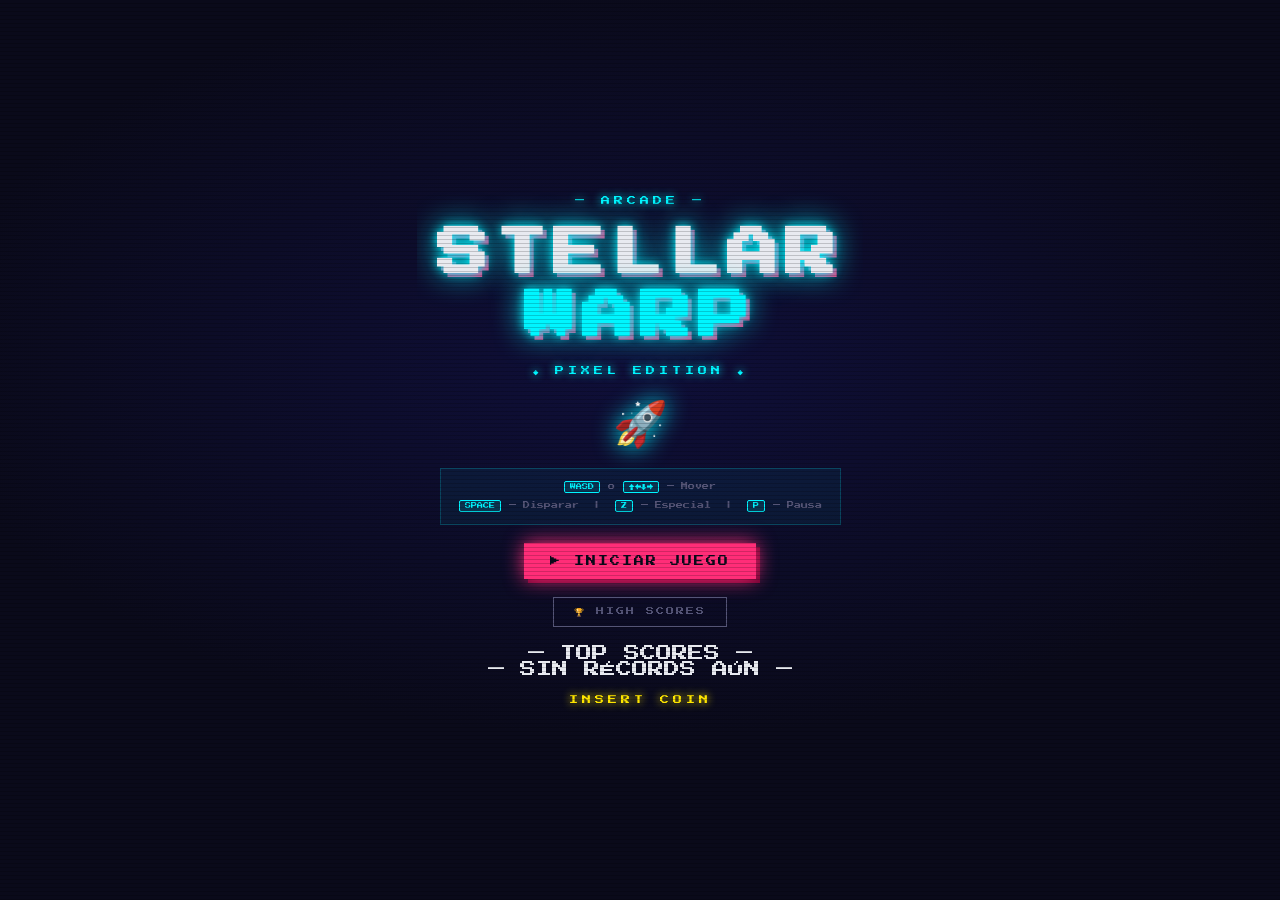
<file: index.html>
<!DOCTYPE html>
<html lang="es">
<head>
<meta charset="UTF-8"/>
<meta name="viewport" content="width=device-width,initial-scale=1.0"/>
<title>STELLAR WARP</title>
<link href="https://fonts.googleapis.com/css2?family=Press+Start+2P&display=swap" rel="stylesheet"/>
<link rel="stylesheet" href="styles.css"/>
</head>
<body>

<!-- ══ START ══ -->
<div id="s-start" class="screen active">
  <div class="scanline"></div>
  <div class="start-wrap">
    <div class="logo-sub">— ARCADE —</div>
    <h1 class="logo-title">STELLAR<br><span>WARP</span></h1>
    <div class="logo-sub">◆ PIXEL EDITION ◆</div>
    <div class="ship-prev">🚀</div>
    <div class="ctrl-box">
      <div class="ctrl-row"><kbd>WASD</kbd><span>o</span><kbd>↑←↓→</kbd>— Mover</div>
      <div class="ctrl-row"><kbd>SPACE</kbd>— Disparar &nbsp;|&nbsp; <kbd>Z</kbd>— Especial &nbsp;|&nbsp; <kbd>P</kbd>— Pausa</div>
    </div>
    <button class="btn-main" id="btn-start">▶ INICIAR JUEGO</button>
    <button class="btn-ghost" id="btn-scores">🏆 HIGH SCORES</button>
    <div class="hs-mini">
      <div class="hs-sub">— TOP SCORES —</div>
      <div id="hs-start"></div>
    </div>
    <div class="blink">INSERT COIN</div>
  </div>
</div>

<!-- ══ GAME ══ -->
<div id="s-game" class="screen">
  <canvas id="gameCanvas"></canvas>
  <div id="hud">
    <div id="hud-left"><div class="lbl">VIDAS</div><div id="hud-lives">❤️❤️❤️</div></div>
    <div id="hud-center">
      <div class="lbl">PUNTOS</div><div id="hud-score">000000</div>
      <div class="lbl" style="margin-top:3px">NIVEL</div><div id="hud-wave">1</div>
    </div>
    <div id="hud-right">
      <div class="lbl">POWER-UPS</div>
      <div id="hud-pu">
        <span class="pu" id="pu-sp">—</span>
        <span class="pu" id="pu-fi">—</span>
        <span class="pu" id="pu-sh">—</span>
      </div>
    </div>
  </div>
  <div id="boss-bar" class="hidden">
    <div class="lbl" style="text-align:center">⚠ BOSS ⚠</div>
    <div id="boss-track"><div id="boss-fill"></div></div>
    <div id="boss-name">OMEGA TITAN</div>
  </div>
  <div id="wave-msg" class="hidden"></div>
  <div id="pause-ov" class="hidden">
    <div class="pause-box">
      <div class="pause-ttl">⏸ PAUSA</div>
      <button class="btn-main" id="btn-resume">▶ CONTINUAR</button>
    </div>
  </div>
</div>

<!-- ══ NAME ENTRY ══ -->
<div id="s-name" class="screen" data-win="0">
  <div class="scanline"></div>
  <div class="ne-wrap">
    <div class="ne-crown">🏆</div>
    <h2 class="ne-title">¡NUEVO RÉCORD!</h2>
    <div class="lbl">TU PUNTUACIÓN</div>
    <div class="ne-score" id="ne-sc">000000</div>
    <div class="ne-lbl">INGRESA TU NOMBRE, PILOTO</div>
    <input id="ne-input" type="text" maxlength="12" placeholder="NOMBRE..." autocomplete="off" spellcheck="false"/>
    <button class="btn-main" id="btn-ne-ok">✔ GUARDAR</button>
    <div class="ne-hint">Máx. 12 letras · Enter para confirmar</div>
  </div>
</div>

<!-- ══ SCORES ══ -->
<div id="s-scores" class="screen">
  <div class="scanline"></div>
  <div class="sc-wrap">
    <h2 class="sc-title">🏆 HIGH SCORES</h2>
    <div class="hs-wrap" id="hs-main"></div>
    <button class="btn-ghost" id="btn-sc-back">← VOLVER</button>
  </div>
</div>

<!-- ══ GAME OVER ══ -->
<div id="s-over" class="screen">
  <div class="scanline"></div>
  <div class="over-wrap">
    <h2 class="over-title">GAME OVER</h2>
    <div class="lbl">PUNTUACIÓN FINAL</div>
    <div class="fin-score" id="fin-sc">000000</div>
    <div class="over-msg" id="over-msg">Buen intento, piloto…</div>
    <div class="hs-wrap"><div class="hs-sub">— TOP SCORES —</div><div id="hs-over"></div></div>
    <div class="btn-row">
      <button class="btn-main" id="btn-retry">↺ REINTENTAR</button>
      <button class="btn-ghost" id="btn-menu-over">⌂ MENÚ</button>
    </div>
  </div>
</div>

<!-- ══ WIN ══ -->
<div id="s-win" class="screen">
  <div class="scanline"></div>
  <div class="win-wrap">
    <h2 class="win-title">¡VICTORIA!</h2>
    <div class="win-stars">★★★</div>
    <div class="lbl">PUNTUACIÓN FINAL</div>
    <div class="fin-score gold" id="win-sc">000000</div>
    <div class="over-msg">¡Derrotaste al OMEGA TITAN!</div>
    <div class="hs-wrap"><div class="hs-sub">— TOP SCORES —</div><div id="hs-win"></div></div>
    <div class="btn-row">
      <button class="btn-main" id="btn-again">↺ JUGAR DE NUEVO</button>
      <button class="btn-ghost" id="btn-menu-win">⌂ MENÚ</button>
    </div>
  </div>
</div>

<script src="app.js"></script>
</body>
</html>
</file>
<file: styles.css>
:root {
  --bg: #0a0a1a;
  --bg2: #0d0d2b;
  --cyan: #00f5ff;
  --pink: #ff2d78;
  --yell: #ffe600;
  --grn: #00ff7f;
  --purp: #bf5fff;
  --white: #e8eaf0;
  --dim: #555577;
  --font: 'Press Start 2P', monospace;
}

/* RESET */
* {
  box-sizing: border-box;
  margin: 0;
  padding: 0;
}

/* BASE */
html,
body {
  width: 100%;
  height: 100%;
  background: var(--bg);
  font-family: var(--font);
  color: var(--white);
  overflow: hidden;
  image-rendering: pixelated;
}

body {
  cursor: crosshair;
}

/* SCREENS */
.screen {
  position: fixed;
  inset: 0;
  display: none;
  align-items: center;
  justify-content: center;
  background: var(--bg);
  z-index: 10;
}

.screen.active {
  display: flex;
}

.scanline {
  position: absolute;
  inset: 0;
  pointer-events: none;
  background: repeating-linear-gradient(
    to bottom,
    transparent 0,
    transparent 3px,
    rgba(0, 0, 0, 0.18) 3px,
    rgba(0, 0, 0, 0.18) 4px
  );
  z-index: 99;
}

/* START SCREEN */
#s-start {
  background: radial-gradient(ellipse 80% 60% at 50% 40%, #0f0f3a 0%, var(--bg) 70%);
}

.start-wrap {
  position: relative;
  z-index: 1;
  display: flex;
  flex-direction: column;
  align-items: center;
  gap: 18px;
  text-align: center;
  padding: 20px;
  max-height: 98vh;
  overflow-y: auto;
}

.logo-sub {
  font-size: 9px;
  letter-spacing: 4px;
  color: var(--cyan);
  text-shadow: 0 0 8px var(--cyan);
}

.logo-title {
  font-size: clamp(26px, 7vw, 52px);
  line-height: 1.2;
  color: var(--white);
  letter-spacing: 6px;
  text-shadow: 
    0 0 10px var(--cyan),
    0 0 30px var(--cyan),
    4px 4px 0 var(--pink);
}

.logo-title span {
  color: var(--cyan);
}

.ship-prev {
  font-size: 44px;
  filter: drop-shadow(0 0 12px var(--cyan));
  animation: float 2.5s ease-in-out infinite;
}

/* ANIMATIONS */
@keyframes float {
  0%, 100% { transform: translateY(0); }
  50% { transform: translateY(-10px); }
}

@keyframes blink {
  0%, 100% { opacity: 1; }
  50% { opacity: 0; }
}

@keyframes pulse {
  from { transform: scale(1); }
  to { transform: scale(1.08); }
}

@keyframes glitch {
  0%, 90%, 100% {
    text-shadow: 0 0 20px var(--pink), 4px 4px 0 #6a0030;
    transform: none;
  }
  92% {
    transform: translate(-3px, 0);
    text-shadow: 3px 0 var(--cyan), -3px 0 var(--yell);
  }
  94% {
    transform: translate(3px, 0);
    text-shadow: -3px 0 var(--cyan), 3px 0 var(--yell);
  }
  96% {
    transform: none;
  }
}

/* CONTROLS */
.ctrl-box {
  background: rgba(0, 245, 255, 0.05);
  border: 1px solid rgba(0, 245, 255, 0.2);
  padding: 12px 18px;
  display: flex;
  flex-direction: column;
  gap: 7px;
}

.ctrl-row {
  font-size: 7px;
  color: var(--dim);
  display: flex;
  align-items: center;
  justify-content: center;
  gap: 8px;
}

kbd {
  font-family: var(--font);
  font-size: 6px;
  padding: 2px 5px;
  border-radius: 2px;
  color: var(--cyan);
  background: rgba(0, 245, 255, 0.12);
  border: 1px solid var(--cyan);
}

/* BUTTONS */
.btn-main {
  font-family: var(--font);
  font-size: 10px;
  background: var(--pink);
  color: var(--bg);
  border: none;
  padding: 13px 26px;
  cursor: pointer;
  letter-spacing: 2px;
  box-shadow: 0 0 20px var(--pink), 4px 4px 0 #6a0030;
  transition: transform .1s, box-shadow .1s;
}

.btn-main:hover {
  transform: translate(-2px, -2px);
  box-shadow: 0 0 30px var(--pink), 6px 6px 0 #6a0030;
}

.btn-main:active {
  transform: translate(2px, 2px);
  box-shadow: 1px 1px 0 #6a0030;
}

.btn-ghost {
  font-family: var(--font);
  font-size: 8px;
  background: transparent;
  color: var(--dim);
  border: 1px solid var(--dim);
  padding: 9px 20px;
  cursor: pointer;
  letter-spacing: 2px;
  transition: color .2s, border-color .2s;
}

.btn-ghost:hover {
  color: var(--cyan);
  border-color: var(--cyan);
}

/* TEXT EFFECTS */
.blink {
  font-size: 9px;
  color: var(--yell);
  letter-spacing: 4px;
  text-shadow: 0 0 8px var(--yell);
  animation: blink 1s step-end infinite;
}

/* GAME */
#s-game {
  background: var(--bg);
  padding: 0;
}

#gameCanvas {
  display: block;
  max-width: 100vw;
  max-height: 100vh;
  image-rendering: pixelated;
  image-rendering: crisp-edges;
}

/* HUD */
#hud {
  position: fixed;
  top: 0;
  left: 0;
  right: 0;
  display: flex;
  align-items: flex-start;
  justify-content: space-between;
  padding: 7px 14px;
  background: rgba(0, 0, 0, 0.72);
  border-bottom: 1px solid rgba(0, 245, 255, 0.15);
  z-index: 20;
  pointer-events: none;
}

#hud-left,
#hud-right {
  min-width: 110px;
}

#hud-center {
  text-align: center;
}

.lbl {
  font-size: 6px;
  color: var(--dim);
  letter-spacing: 2px;
  margin-bottom: 2px;
}

#hud-score {
  font-size: 15px;
  color: var(--yell);
  letter-spacing: 3px;
  text-shadow: 0 0 8px var(--yell);
}

/* UTIL */
.hidden {
  display: none !important;
}

::-webkit-scrollbar {
  display: none;
}
</file>
